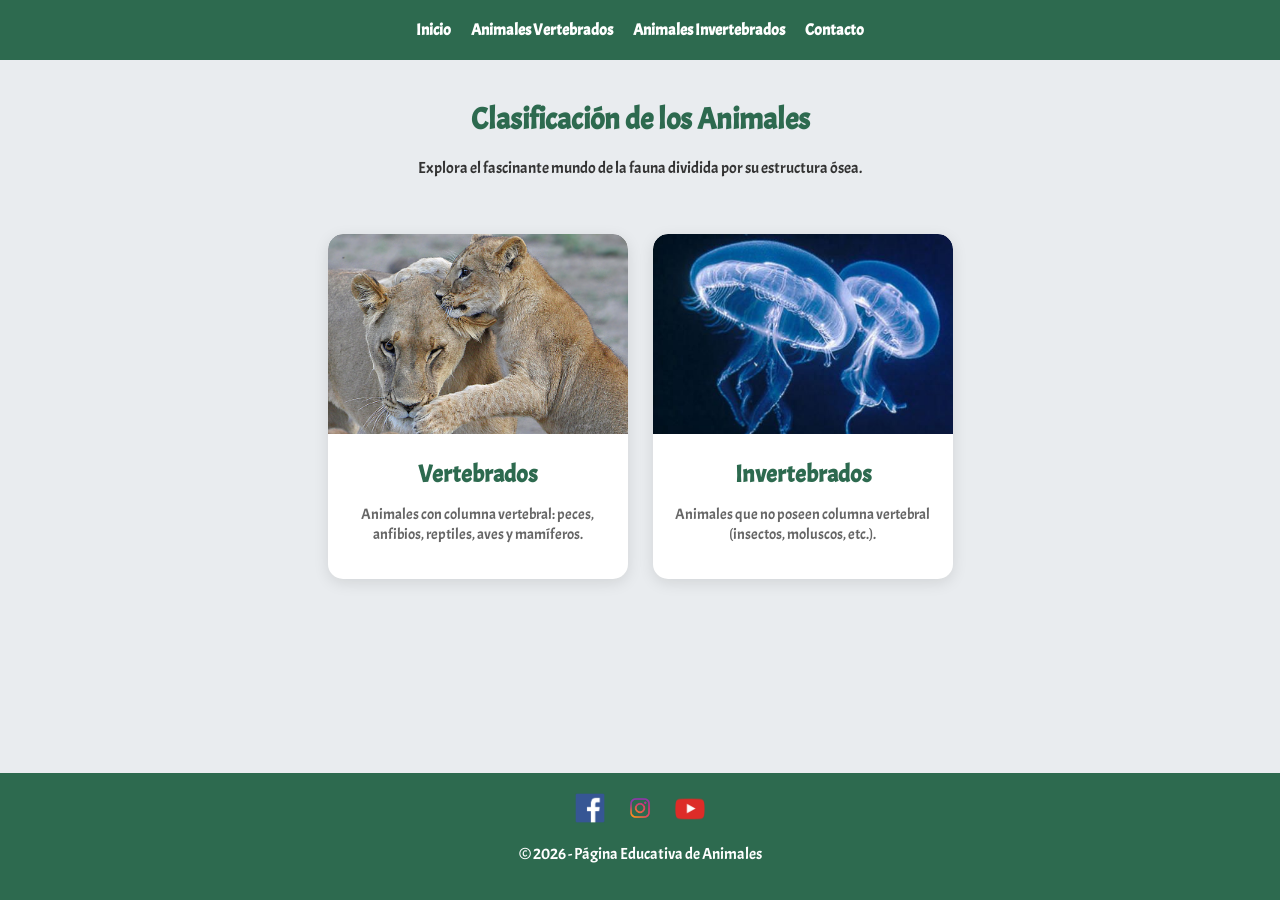
<file: index.html>
<!DOCTYPE html>
<html lang="es">
    <head>
        <meta charset="utf-8">
        <meta name="viewport" content="width=device-width, initial-scale=1.0">
        <link rel="icon" href="./img/animales/logo_animales.jpg" type="image/jpeg">
        <title>Animales</title>
        <link rel="stylesheet" href="./css/estilo.css">
    </head>    
    <body>
        <nav id="inicio">            
            <ul>                
                <li><a href="index.html">Inicio</a></li>
                <li><a href="vertebrados.html">Animales Vertebrados</a></li>
                <li><a href="invertebrados.html">Animales Invertebrados</a></li>
                <li><a href="contacto.html">Contacto</a></li>
            </ul>
        </nav>        
        <main>
            <header class="bordenegro">
                <h1 class="cajacss">Clasificación de los Animales</h1>
                <p>Explora el fascinante mundo de la fauna dividida por su estructura ósea.</p>
            </header>

            <section id="tipos" class="bordenegro">
                <article class="card">
                    <a href="vertebrados.html">
                        <img src="img/animales/mamiferos.jpg" alt="Vertebrados" width="300" height="300">
                    </a>
                    <h2><a href="vertebrados.html">Vertebrados</a></h2>
                    <p>Animales con columna vertebral: peces, anfibios, reptiles, aves y mamíferos.</p>
                </article>

                <article class="card">
                    <a href="invertebrados.html">
                        <img src="img/animales/celentereos.jpg" alt="Invertebrados" width="300" height="300">
                    </a>
                    <h2><a href="invertebrados.html">Invertebrados</a></h2>
                    <p>Animales que no poseen columna vertebral (insectos, moluscos, etc.).</p>
                </article>
            </section>            
        </main>        
        <footer>
            <div class="redes-sociales">
                <a href="https://www.facebook.com"><img src="./img/footer/facebook.png" alt="Facebook"></a>
                <a href="https://www.instagram.com"><img src="./img/footer/instagram.png" alt="Instagram"></a>
                <a href="https://www.youtube.com"><img src="./img/footer/youtube.png" alt="YouTube"></a>
            </div>
            <p>© 2026 - Página Educativa de Animales</p>
        </footer>
    </body>
</html>
</file>
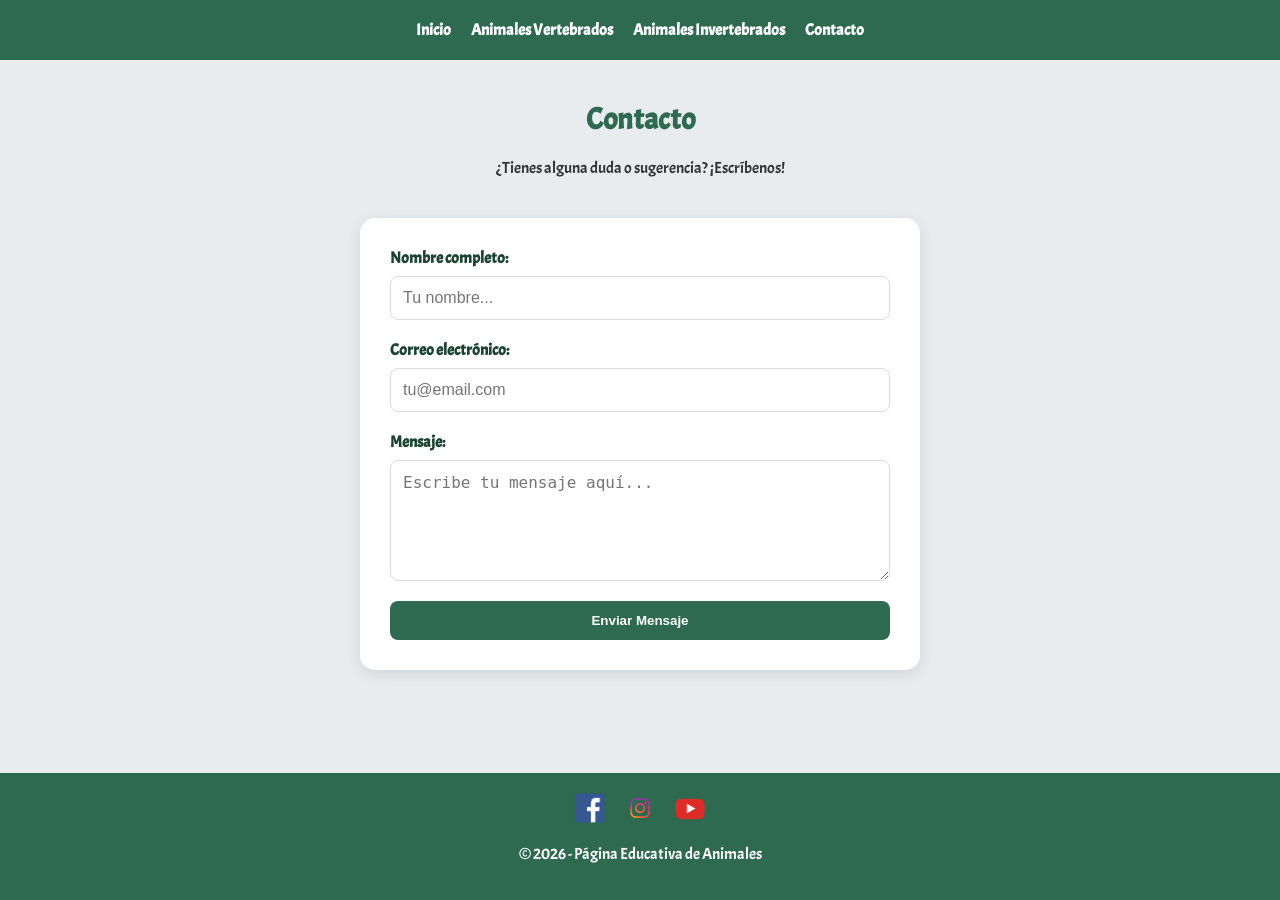
<file: contacto.html>
<!DOCTYPE html>
<html lang="es">
    <head>
        <meta charset="utf-8">
        <meta name="viewport" content="width=device-width, initial-scale=1.0">
        <link rel="icon" href="./img/animales/logo_animales.jpg" type="image/jpeg">
        <title>Contacto - Proyecto Animales</title>
        <link rel="stylesheet" href="./css/estilo.css">
    </head>    
    <body>
        <nav id="inicio">            
            <ul>                
                <li><a href="index.html">Inicio</a></li>
                <li><a href="vertebrados.html">Animales Vertebrados</a></li>
                <li><a href="invertebrados.html">Animales Invertebrados</a></li>
                <li><a href="contacto.html">Contacto</a></li>
            </ul>
        </nav>        
        <main>
            <header class="bordenegro">
                <h1 class="cajacss">Contacto</h1>
                <p>¿Tienes alguna duda o sugerencia? ¡Escríbenos!</p>
            </header>

            <section id="contacto-seccion">
                <form action="#" method="post" class="formulario-contacto">
                    <div class="grupo-input">
                        <label for="nombre">Nombre completo:</label>
                        <input type="text" id="nombre" name="nombre" placeholder="Tu nombre..." required>
                    </div>

                    <div class="grupo-input">
                        <label for="email">Correo electrónico:</label>
                        <input type="email" id="email" name="email" placeholder="tu@email.com" required>
                    </div>

                    <div class="grupo-input">
                        <label for="mensaje">Mensaje:</label>
                        <textarea id="mensaje" name="mensaje" rows="5" placeholder="Escribe tu mensaje aquí..." required></textarea>
                    </div>

                    <button type="submit" class="boton-enviar">Enviar Mensaje</button>
                </form>
            </section>            
        </main>        
        <footer>
            <div class="redes-sociales">
                <a href="https://www.facebook.com"><img src="./img/footer/facebook.png" alt="Facebook"></a>
                <a href="https://www.instagram.com"><img src="./img/footer/instagram.png" alt="Instagram"></a>
                <a href="https://www.youtube.com"><img src="./img/footer/youtube.png" alt="YouTube"></a>
            </div>
            <p>© 2026 - Página Educativa de Animales</p>
        </footer>
    </body>
</html>
</file>
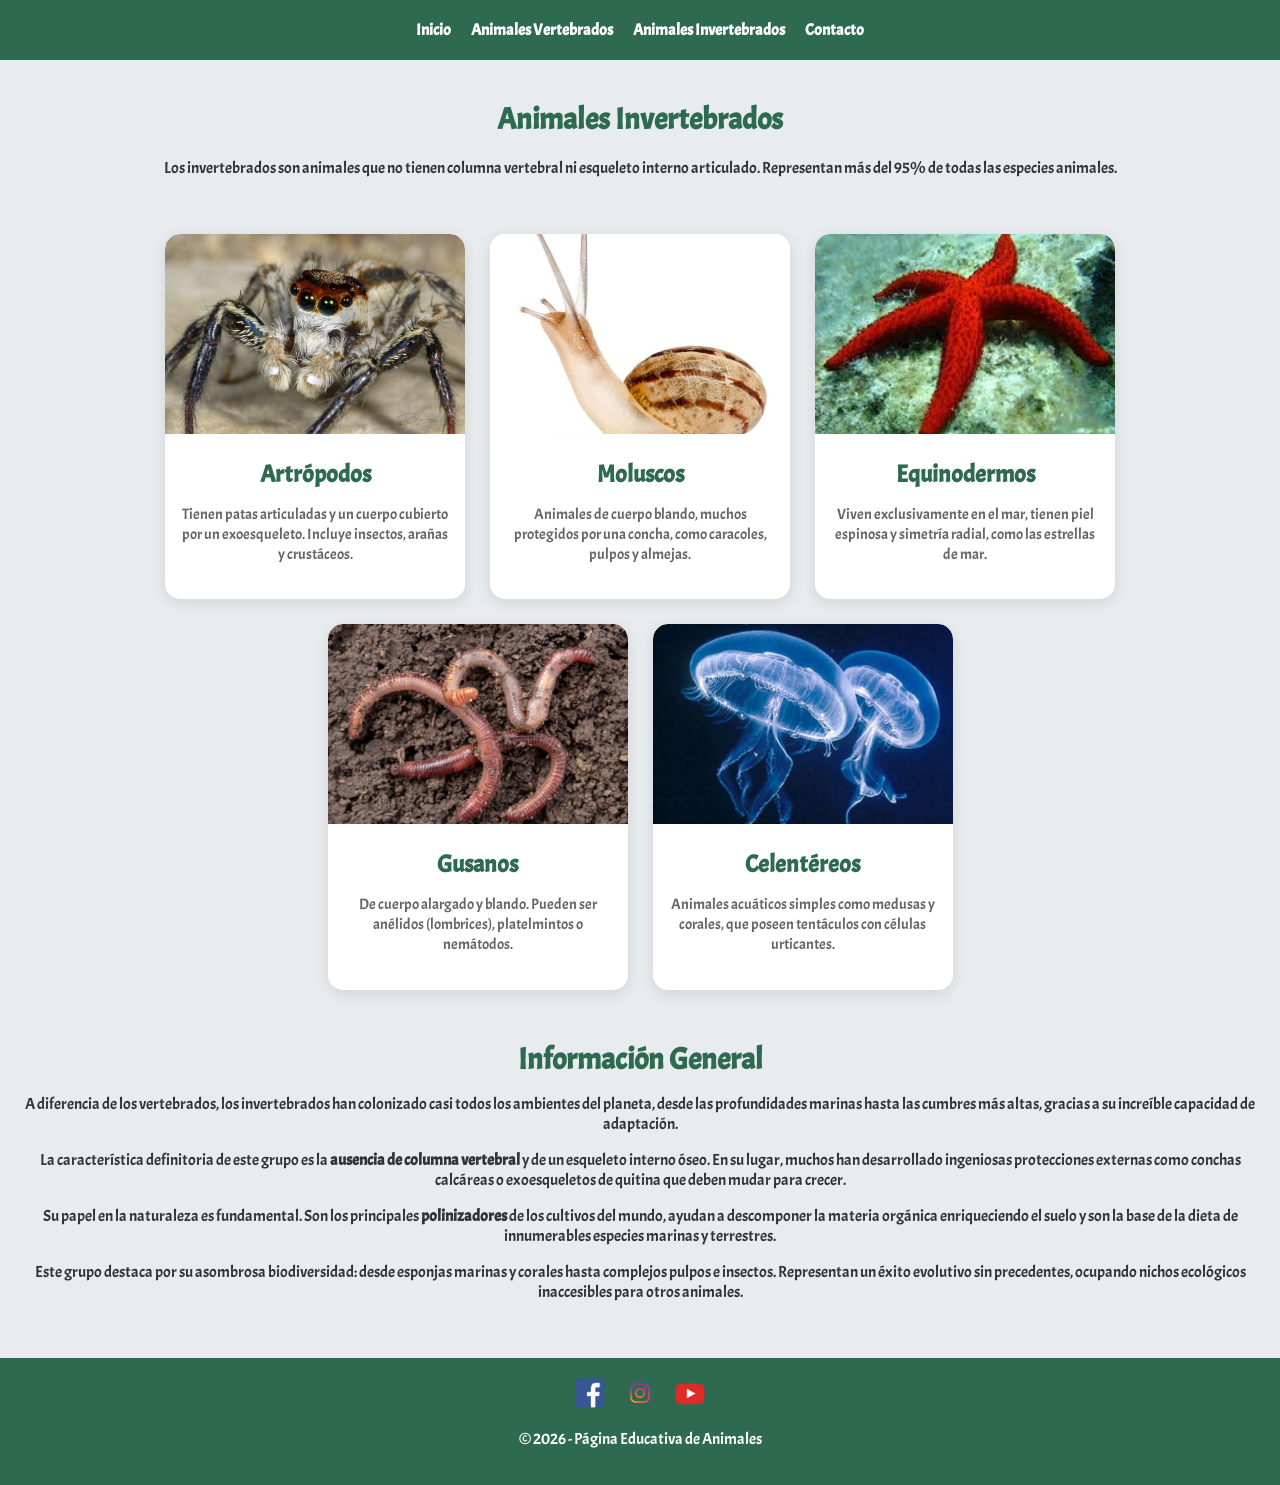
<file: invertebrados.html>
<!DOCTYPE html>
<html lang="es">
    <head>
        <meta charset="utf-8">
        <meta name="viewport" content="width=device-width, initial-scale=1.0">
        <link rel="icon" href="./img/animales/logo_animales.jpg" type="image/jpeg">
        <title>Animales Invertebrados</title>
        <link rel="stylesheet" href="./css/estilo.css">
    </head>    
    <body>
        <nav id="inicio">            
            <ul>                
                <li><a href="index.html">Inicio</a></li>
                <li><a href="vertebrados.html">Animales Vertebrados</a></li>
                <li><a href="invertebrados.html">Animales Invertebrados</a></li>
                <li><a href="contacto.html">Contacto</a></li>
            </ul>
        </nav>        
        <main>
            <header class="bordenegro">
                <h1 class="cajacss">Animales Invertebrados</h1>
                <p>Los invertebrados son animales que no tienen columna vertebral ni esqueleto interno articulado. 
                Representan más del 95% de todas las especies animales.</p>
            </header>

            <section id="tipos" class="bordenegro">
                <article class="card">
                    <img src="img/animales/artropodos.jpg" alt="Artrópodos" width="300" height="300">
                    <h2>Artrópodos</h2>
                    <p>Tienen patas articuladas y un cuerpo cubierto por un exoesqueleto. Incluye insectos, arañas y crustáceos.</p>
                </article>

                <article class="card">
                    <img src="img/animales/moluscos.jpg" alt="Moluscos" width="300" height="300">
                    <h2>Moluscos</h2>
                    <p>Animales de cuerpo blando, muchos protegidos por una concha, como caracoles, pulpos y almejas.</p>
                </article>

                <article class="card">
                    <img src="img/animales/equinodermos.jpg" alt="Equinodermos" width="300" height="300" >
                    <h2>Equinodermos</h2>
                    <p>Viven exclusivamente en el mar, tienen piel espinosa y simetría radial, como las estrellas de mar.</p>
                </article>

                <article class="card">
                    <img src="img/animales/gusanos.jpg" alt="Gusanos" width="300" height="300">
                    <h2>Gusanos</h2>
                    <p>De cuerpo alargado y blando. Pueden ser anélidos (lombrices), platelmintos o nemátodos.</p>
                </article>

                <article class="card">
                    <img src="img/animales/celentereos.jpg" alt="Celentéreos" width="300" height="300">
                    <h2>Celentéreos</h2>
                    <p>Animales acuáticos simples como medusas y corales, que poseen tentáculos con células urticantes.</p>
                </article>

                <section id="info">
                    <h2 class="cajacss">Información General</h2>
                    <p>
                        A diferencia de los vertebrados, los invertebrados han colonizado casi todos los ambientes del planeta, 
                        desde las profundidades marinas hasta las cumbres más altas, gracias a su increíble capacidad de adaptación.
                    </p>
                    <p>
                        La característica definitoria de este grupo es la <b>ausencia de columna vertebral</b> y de un esqueleto interno óseo. 
                        En su lugar, muchos han desarrollado ingeniosas protecciones externas como conchas calcáreas o exoesqueletos de quitina que deben mudar para crecer.
                    </p>
                    <p>
                        Su papel en la naturaleza es fundamental. Son los principales <b>polinizadores</b> de los cultivos del mundo, 
                        ayudan a descomponer la materia orgánica enriqueciendo el suelo y son la base de la dieta de innumerables especies marinas y terrestres.
                    </p>
                    <p>
                        Este grupo destaca por su asombrosa biodiversidad: desde esponjas marinas y corales hasta complejos pulpos e insectos. 
                        Representan un éxito evolutivo sin precedentes, ocupando nichos ecológicos inaccesibles para otros animales.
                    </p>
                </section>
            </section>            
        </main>        
        <footer>
            <div class="redes-sociales">
                <a href="https://www.facebook.com"><img src="./img/footer/facebook.png" alt="Facebook"></a>
                <a href="https://www.instagram.com"><img src="./img/footer/instagram.png" alt="Instagram"></a>
                <a href="https://www.youtube.com"><img src="./img/footer/youtube.png" alt="YouTube"></a>
            </div>
            <p>© 2026 - Página Educativa de Animales</p>
        </footer>
    </body>
</html>
</file>
<file: css/estilo.css>
@font-face {
    font-family: 'MiFuentePersonalizada';
    src: url('../assets/fonts/Acme-Regular.ttf') format('truetype');
    font-weight: normal;
    font-style: normal;
    font-display: swap;
}

:root {
    --color-primario: #2d6a4f; /* Verde bosque */
    --color-secundario: #40916c;
    --color-acento: #d8f3dc;
    --texto-oscuro: #1b4332;
    --fondo-claro: #e9ecef; /* Un gris claro que hace resaltar las tarjetas blancas */
}

#bordeazul{
    border-radius: 12px;
}

.bordenegro{
    border-radius: 12px;
}

#bordeverde{
    border-radius: 12px;
}


.cajacss{    
    color: var(--color-primario);
    font-family: 'MiFuentePersonalizada', serif;
    font-size: 30px;
    text-align: center;
}


h1{
    color: var(--texto-oscuro);
    text-align: center;
    margin-top: 20px;
}

h2{
    color: var(--color-primario);
    margin-bottom: 10px;
    text-align: center;
}


body{
    background-color: var(--fondo-claro);
    font-family: 'MiFuentePersonalizada', 'Segoe UI', Tahoma, Geneva, Verdana, sans-serif;
    padding: 0;
    margin: 0;
    color: #333;
    display: flex;
    flex-direction: column;
    min-height: 100vh;
}

/* Estilo para el contenedor de las tarjetas */
#tipos {
    display: flex;
    flex-wrap: wrap;
    justify-content: center;
    gap: 25px;
    padding: 40px 20px;
    border: none; /* Quitamos el borde negro */
}

/* Estilo de Tarjetas (Cards) */
.card {
    background: white;
    border-radius: 15px;
    overflow: hidden;
    width: 300px;
    box-shadow: 0 4px 15px rgba(0,0,0,0.1);
    transition: transform 0.3s ease, box-shadow 0.3s ease;
    text-align: center;
    padding-bottom: 20px;
    animation: entradaTarjetas 2.5s ease-out backwards;
}

.card:hover {
    transform: translateY(-10px);
    box-shadow: 0 8px 25px rgba(0,0,0,0.2);
}

.card img {
    width: 100%;
    height: 200px;
    object-fit: cover; /* Ajusta la imagen sin deformarla */
    border-radius: 15px 15px 0 0;
}

.card p {
    padding: 0 15px;
    font-size: 0.95rem;
    color: #666;
}

.card h2 a {
    text-decoration: none;
    color: var(--color-primario);
}

footer {
    text-align: center;
    padding: 20px;
    background: var(--color-primario);
    color: white;
    margin-top: auto;
}

.redes-sociales {
    margin-bottom: 15px;
    display: flex;
    justify-content: center;
    gap: 20px;
}

.redes-sociales img {
    width: 30px;
    height: 30px;
    transition: transform 0.3s ease;
}

.redes-sociales img:hover {
    transform: scale(1.2);
}

/* Aseguramos que la sección de info ocupe todo el ancho para que el centrado sea efectivo */
#info {
    width: 100%;
}

#info p, header p {
    text-align: center;
}

nav {
    background-color: var(--color-primario);
    padding: 20px 0;
    margin-bottom: 20px;
}

nav ul {
    display: flex;
    justify-content: center;
    list-style: none;
    padding: 0;
    margin: 0;
    gap: 20px;
}

nav a {
    color: white;
    text-decoration: none;
    font-weight: 600;
    transition: color 0.3s ease;
}

nav a:hover {
    color: var(--color-acento);
}

.video-contenedor {
    display: flex;
    flex-direction: column; /* Alinea video y texto uno arriba del otro */
    align-items: center;    /* Centra horizontalmente */
    text-align: center;
    margin: 30px 0;
}

/* Estilos para el Formulario de Contacto */
.formulario-contacto {
    max-width: 500px;
    margin: 40px auto;
    background: white;
    padding: 30px;
    border-radius: 15px;
    box-shadow: 0 4px 15px rgba(0,0,0,0.1);
    display: flex;
    flex-direction: column;
    gap: 20px;
}

.grupo-input {
    display: flex;
    flex-direction: column;
    gap: 8px;
    text-align: left;
}

.grupo-input label {
    font-weight: 600;
    color: var(--texto-oscuro);
}

.grupo-input input, .grupo-input textarea {
    padding: 12px;
    border: 1px solid #ddd;
    border-radius: 8px;
    font-size: 1rem;
}

.boton-enviar {
    background-color: var(--color-primario);
    color: white;
    padding: 12px;
    border: none;
    border-radius: 8px;
    font-weight: 600;
    cursor: pointer;
    transition: background 0.3s ease;
}

.boton-enviar:hover {
    background-color: var(--color-secundario);
}

/* Breakpoint para dispositivos móviles y tablets */
@media (max-width: 768px) {
    nav ul {
        flex-wrap: wrap;
        gap: 15px;
        padding: 0 10px;
    }

    .card {
        width: 90%;
        max-width: 350px;
    }

    .cajacss {
        font-size: 24px;
    }

    .formulario-contacto {
        width: 90%;
    }
}

/* Animación para que las tarjetas aparezcan al cargar */
@keyframes entradaTarjetas {
    from {
        opacity: 0;
        transform: translateY(30px);
    }
    to {
        opacity: 1;
        transform: translateY(0);
    }
}
</file>
